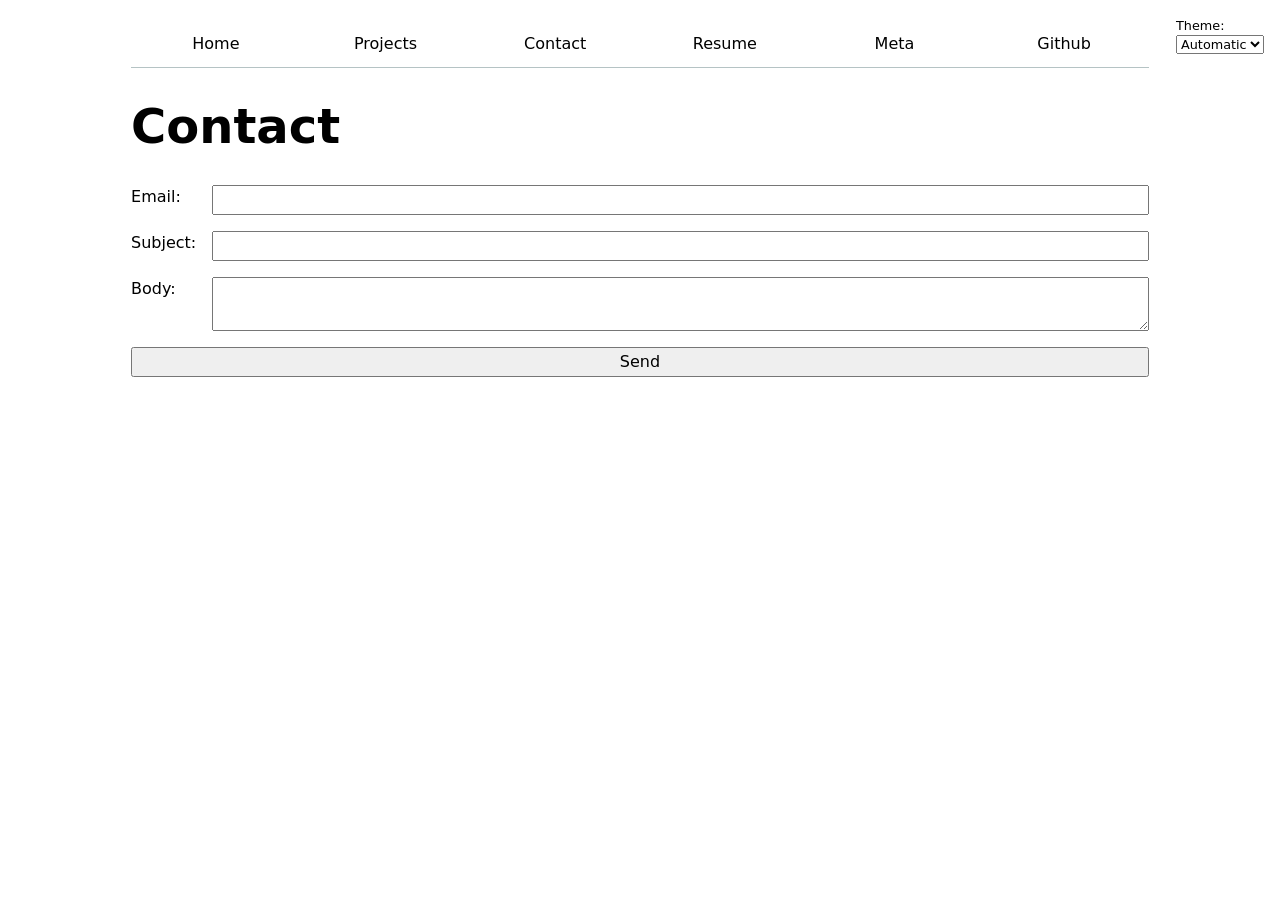
<file: contact/index.html>
<!DOCTYPE html>
<html lang="en">
<head>
    <meta charset="UTF-8">
    <meta name="viewport" content="width=device-width, initial-scale=1.0">
    <title>Contact</title>
    <link rel="stylesheet" href="../style.css">
</head>
<body>
    <h1>Contact</h1>
    <form action = "mailto:sumedharai1020@gmail.com" method = "POST" enctype = "text/plain">
        <label for="email">Email:
        <input id="email" name = "email" type = "email" required>
        </label>

        <label for="subject">Subject:
        <input id="subject" name = "subject" type = "text" required>
        </label>

        <label for="body">Body:
        <textarea id="body" name = "body" required></textarea>
        </label>

        <button type="submit">Send</button>
    </form>
    <script type="module" src="../global.js"></script>
</body>
</html>
</file>
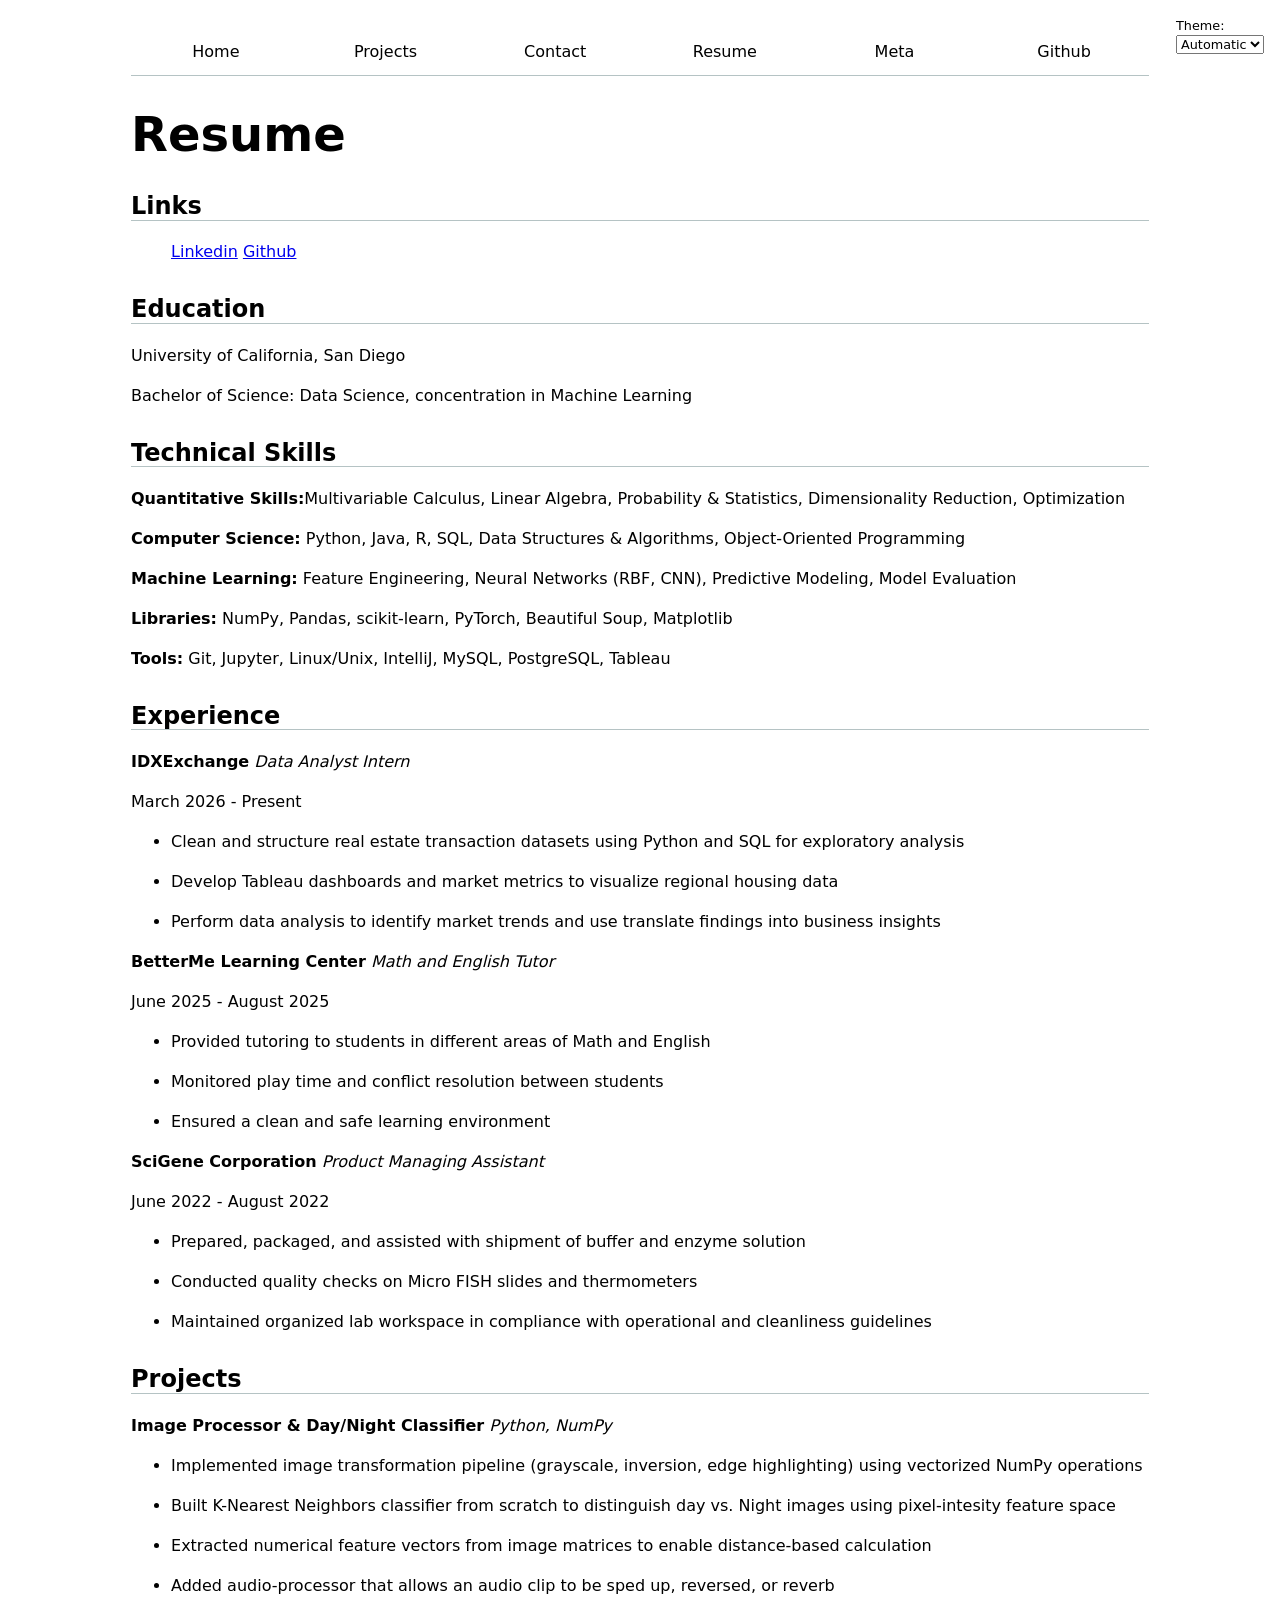
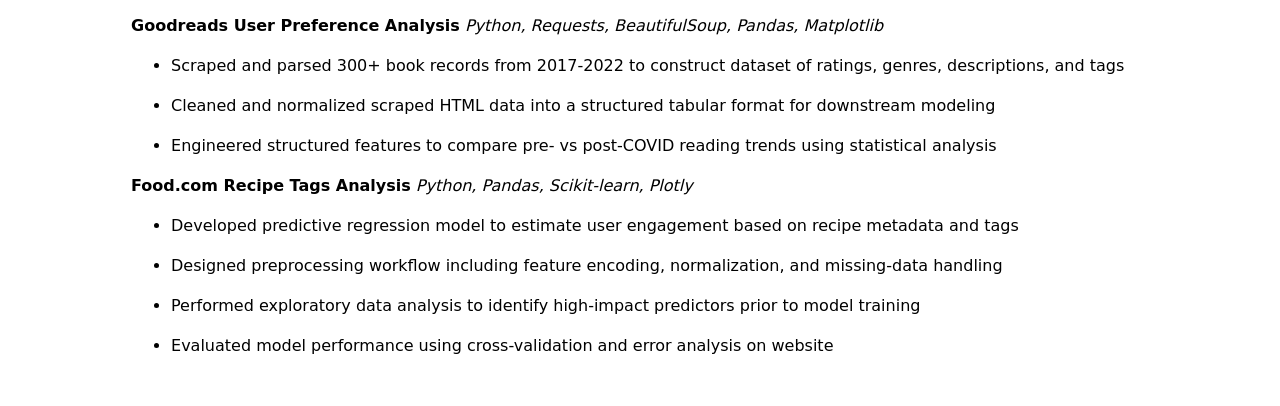
<file: resume/index.html>
<!DOCTYPE html>
<html lang="en">
<head>
    <meta charset="UTF-8">
    <meta name="viewport" content="width=device-width, initial-scale=1.0">
    <title>Resume</title>
    <link rel="stylesheet" href="../style.css">
</head>
<body class="resume">
    <h1>Resume</h1>
    <section id = "details">
        <h2>Links</h2>
        <ul>
            <li style="display:inline-block;"><a href = "https://linkedin.com/in/sumedha-rai/" target = "_blank">Linkedin</a></li>
            <li style="display:inline-block;"><a href = "https://github.com/surai1020" target = "_blank">Github</a></li>
        </ul>
    </section>
    <section id = "Education">
        <h2>Education</h2>
        <p>University of California, San Diego</p>
        <p>Bachelor of Science: Data Science, concentration in Machine Learning</p>
    </section>
    <section id = "Technical Skills">
        <h2>Technical Skills</h2>
        <p><b>Quantitative Skills:</b>Multivariable Calculus, Linear Algebra, Probability & Statistics, Dimensionality Reduction, Optimization</p>
        <p><b>Computer Science:</b> Python, Java, R, SQL, Data Structures & Algorithms, Object-Oriented Programming</p>
        <p><b>Machine Learning:</b> Feature Engineering, Neural Networks (RBF, CNN), Predictive Modeling, Model Evaluation</p>
        <p><b>Libraries:</b> NumPy, Pandas, scikit-learn, PyTorch, Beautiful Soup, Matplotlib</p>
        <p><b>Tools:</b> Git, Jupyter, Linux/Unix, IntelliJ, MySQL, PostgreSQL, Tableau</p>
    </section>
    <section id = "Experience">
        <h2 class="body">Experience</h2>
        <p>
            <b>IDXExchange</b>
            <i>Data Analyst Intern</i>
            <p><time datetime="2026-03">March 2026</time> - Present</p>
            <ul>
                <li><p>Clean and structure real estate transaction datasets using Python and SQL for exploratory analysis</p></li>
                <li><p>Develop Tableau dashboards and market metrics to visualize regional housing data</p></li>
                <li><p>Perform data analysis to identify market trends and use translate findings into business insights</p></li>
            </ul>
        </p>
        <p>
            <b>BetterMe Learning Center</b>
            <i>Math and English Tutor</i>
            <p><time datetime="2025-06">June 2025</time> - <time datetime="2025-08">August 2025</time></p>
            <ul>
                <li><p>Provided tutoring to students in different areas of Math and English</p></li>
                <li><p>Monitored play time and conflict resolution between students</p></li>
                <li><p>Ensured a clean and safe learning environment</p></li>
            </ul>
        </p>
        <p>
            <b>SciGene Corporation</b>
            <i>Product Managing Assistant</i>
            <p><time datetime="2022-06">June 2022</time> - <time datetime="2022-08">August 2022</time></p>
            <ul>
                <li><p>Prepared, packaged, and assisted with shipment of buffer and enzyme solution</p></li>
                <li><p>Conducted quality checks on Micro FISH slides and thermometers</p></li>
                <li><p>Maintained organized lab workspace in compliance with operational and cleanliness guidelines</p></li>
            </ul>
        </p>
    </section>
    <section id="Projects">
        <h2 class="body">Projects</h2>
        <p>
            <b>Image Processor & Day/Night Classifier</b>
            <i>Python, NumPy</i>
            <ul>
                <li><p>Implemented image transformation pipeline (grayscale, inversion, edge highlighting) using vectorized NumPy operations</p></li>
                <li><p>Built K-Nearest Neighbors classifier from scratch to distinguish day vs. Night images using pixel-intesity feature space</p></li>
                <li><p>Extracted numerical feature vectors from image matrices to enable distance-based calculation</p></li>
                <li><p>Added audio-processor that allows an audio clip to be sped up, reversed, or reverb</p></li>
            </ul>
        </p>
        <p>
            <b>Goodreads User Preference Analysis</b>
            <i>Python, Requests, BeautifulSoup, Pandas, Matplotlib</i>
            <ul>
                <li><p>Scraped and parsed 300+ book records from 2017-2022 to construct dataset of ratings, genres, descriptions, and tags</p></li>
                <li><p>Cleaned and normalized scraped HTML data into a structured tabular format for downstream modeling</p></li>
                <li><p>Engineered structured features to compare pre- vs post-COVID reading trends using statistical analysis</p></li>
            </ul>
        </p>
        <p>
            <b>Food.com Recipe Tags Analysis</b>
            <i>Python, Pandas, Scikit-learn, Plotly</i>
            <ul>
                <li><p>Developed predictive regression model to estimate user engagement based on recipe metadata and tags</p></li>
                <li><p>Designed preprocessing workflow including feature encoding, normalization, and missing-data handling</p></li>
                <li><p>Performed exploratory data analysis to identify high-impact predictors prior to model training</p></li>
                <li><p>Evaluated model performance using cross-validation and error analysis on website</p></li>
            </ul>
        </p>
        
    </section>
 <script type="module" src="../global.js"></script>   
</body>
</html>
</file>
<file: style.css>
:root {
  --color-accent: oklch(74.525% 0.12575 263.6);
  --border-color: oklch(50% 10% 200 / 40%);
  color-scheme: light dark;
}
.color-scheme {
  position: absolute;
  top: 1rem;
  right: 1rem;
  font-size: 80%;
}

html{
  accent-color: var(--color-accent);
}

body {
  /* Set line height to 1.5 times the font size
	   and use the OS’s UI font as the website font
	 */
  font: 100%/1.5 system-ui;
  max-width: 100ch;
  margin-inline: auto;
  padding: 1rem;

}
nav ul,
nav li {
  display: contents;
}

nav {
  display: flex; 
  text-decoration: none;
  margin-bottom: auto; 
  border-bottom-color: var(--border-color);
  border-bottom: 1px solid var(--border-color);
}
nav a {
  flex: 1;
  text-decoration: none;
  color: inherit;
  text-align: center;
  padding: 0.5em;

  border-bottom: 0.2em solid transparent;
}

nav a.current,
nav a:hover {
  border-bottom-color: var(--color-accent);
}

input,
textarea,
button,
select {
  font: inherit;
  box-sizing: border-box;
}
form {
  display: grid;
  grid-template-columns: auto 1fr;
  gap: 1em;
}

label {
  display: grid;
  grid-template-columns: subgrid;
  grid-column: 1 / -1;
}

button {
  grid-column: 1 / -1;
}

.projects {
  display: grid;
  grid-template-columns: repeat(auto-fill, minmax(15em, 1fr));
  gap: 2em;
}

.projects article {
  display: grid;   
  grid-template-rows: subgrid;
  grid-row: span 3;
  gap: 1em;
  padding: 1em;
}

.projects h2 {
  margin: 0;
}

h1 {
  font-size: 300%;
}

h1, h2, h3, h4, h5, h6 {
  line-height: 1.1;
  text-wrap: balance;
}

body.resume{
  max-width: 100ch;
  margin: auto;
  padding: 2rem;
}

.resume h2 {
  margin-top:2rem;
  border-bottom: 1px solid var(--border-color);
}

.stats {
  display: grid;
  grid-template-columns: repeat(auto-fit, minmax(12rem, 1fr));
  gap: 1rem 2rem;

  margin-block: 2rem;
}

.stats dt {
  font-size: 0.85rem;
  text-transform: uppercase;
  letter-spacing: 0.03em;
  color: gray;

  margin-bottom: 0.25rem;
}

.stats dd {
  margin: 0;
  font-size: 1rem;
  font-weight: 600;

  overflow-wrap: break-word;
}

.project-year {
  font-family: "Lucida Console", "Courier New", monospace;
}

#projects-plot {
  max-width: 20em;
  margin-block: 2em;
  overflow:visible;
}

.legend {
  list-style: none;
  padding: 1rem;
  margin: 1rem 0;
  display: grid;
  grid-template-columns: repeat(auto-fill, minmax(9em, 1fr));
  gap: 1rem;
  border: 2px solid gray;
  border-radius: 4px;
  flex: 1;

}

.legend li{
  display:flex;
  align-items: center;
  gap: 0.5rem;

}

.legend .swatch{
  width: 20px;
  aspect-ratio: 1/1;
  background-color:var(--color);
  border-radius: 50%;
}

.container{
  display: flex;
  align-items: center;
  gap: 2rem;
}

&:has(path:hover) {
  path:not(:hover) {
    opacity: 0.5;
  }
}
.selected {
  --color: oklch(60% 45% 0) !important;

  &:is(path) {
    fill: var(--color);
  }
}

.gridlines line {
  stroke: #ccc;
  stroke-opacity: 0.3;
  shape-rendering: crispEdges;
}

.gridlines path {
  display: none;
}

dl.info {
  display: grid;
  grid-template-columns: max-content 1fr;
  gap: 0.25rem 1rem;
  margin: 0;
}

dl.info dt {
  margin: 0;
  font-weight: 600;
  color: #555; /* makes labels less prominent */
}

dl.info dd {
  margin: 0;
  font-weight: 400;
}

.tooltip {
    position: fixed;
    top: 1em;
    left: 1em;
    background: white;
    padding: 0.5em;
    border: 1px solid #ccc;
    border-radius: 6px;
    box-shadow: 0 2px 10px rgba(0,0,0,0.1);
}

circle {
    @starting-style {
        r: 0;
    }
    transition: 200ms;
    transform-origin: center;
    transform-box: fill-box;
}

circle:hover {
    transform: scale(1.5);
}

dl.info {
    /* ... other styles ... */
    transition-duration: 500ms;
    transition-property: opacity, visibility;
}

dl.info[hidden]:not(:hover, :focus-within) {
    opacity: 0;
    visibility: hidden;
}

circle.selected {
    fill: #ff6b6b;
}

.slider {
    display: flex;
    flex: 1;
    align-items: baseline;
    margin-bottom: 1rem;
}

.slider label {
    display: flex;
    flex: 1;
    align-items: baseline;
    gap: 0.5rem;
}

#commit-time {
    margin-left: auto;
}

#commit-progress {
    flex: 1;
}
#files {
    display: grid;
    grid-template-columns: 1fr 4fr;

    > div {
      grid-column: 1 / -1;
      display: grid;
      grid-template-columns: subgrid;
    }

    dt {
      grid-column: 1;
    }

    dd {
      grid-column: 2;
    }
}

.loc {
  display: flex;
  width: 0.5em;
  aspect-ratio: 1;
  background: var(--color, steelblue);
  border-radius: 50%;
}

#files dd {
  grid-column: 2;
  display: flex;
  flex-wrap: wrap;
  align-items: start;
  align-content: start;
  gap: 0.15em;
  padding-top: 0.6em;
  margin-left: 0;
}


#scrolly-1 {
  position: relative;
  display: flex;
  gap: 1rem;

  > * {
    flex: 1;
  }
}

#scatter-story {
  position: relative;
}

#scatter-plot {
  position: sticky;
  top: 0;
  left: 0;
  bottom: auto;
  height: 50vh;
}
</file>
